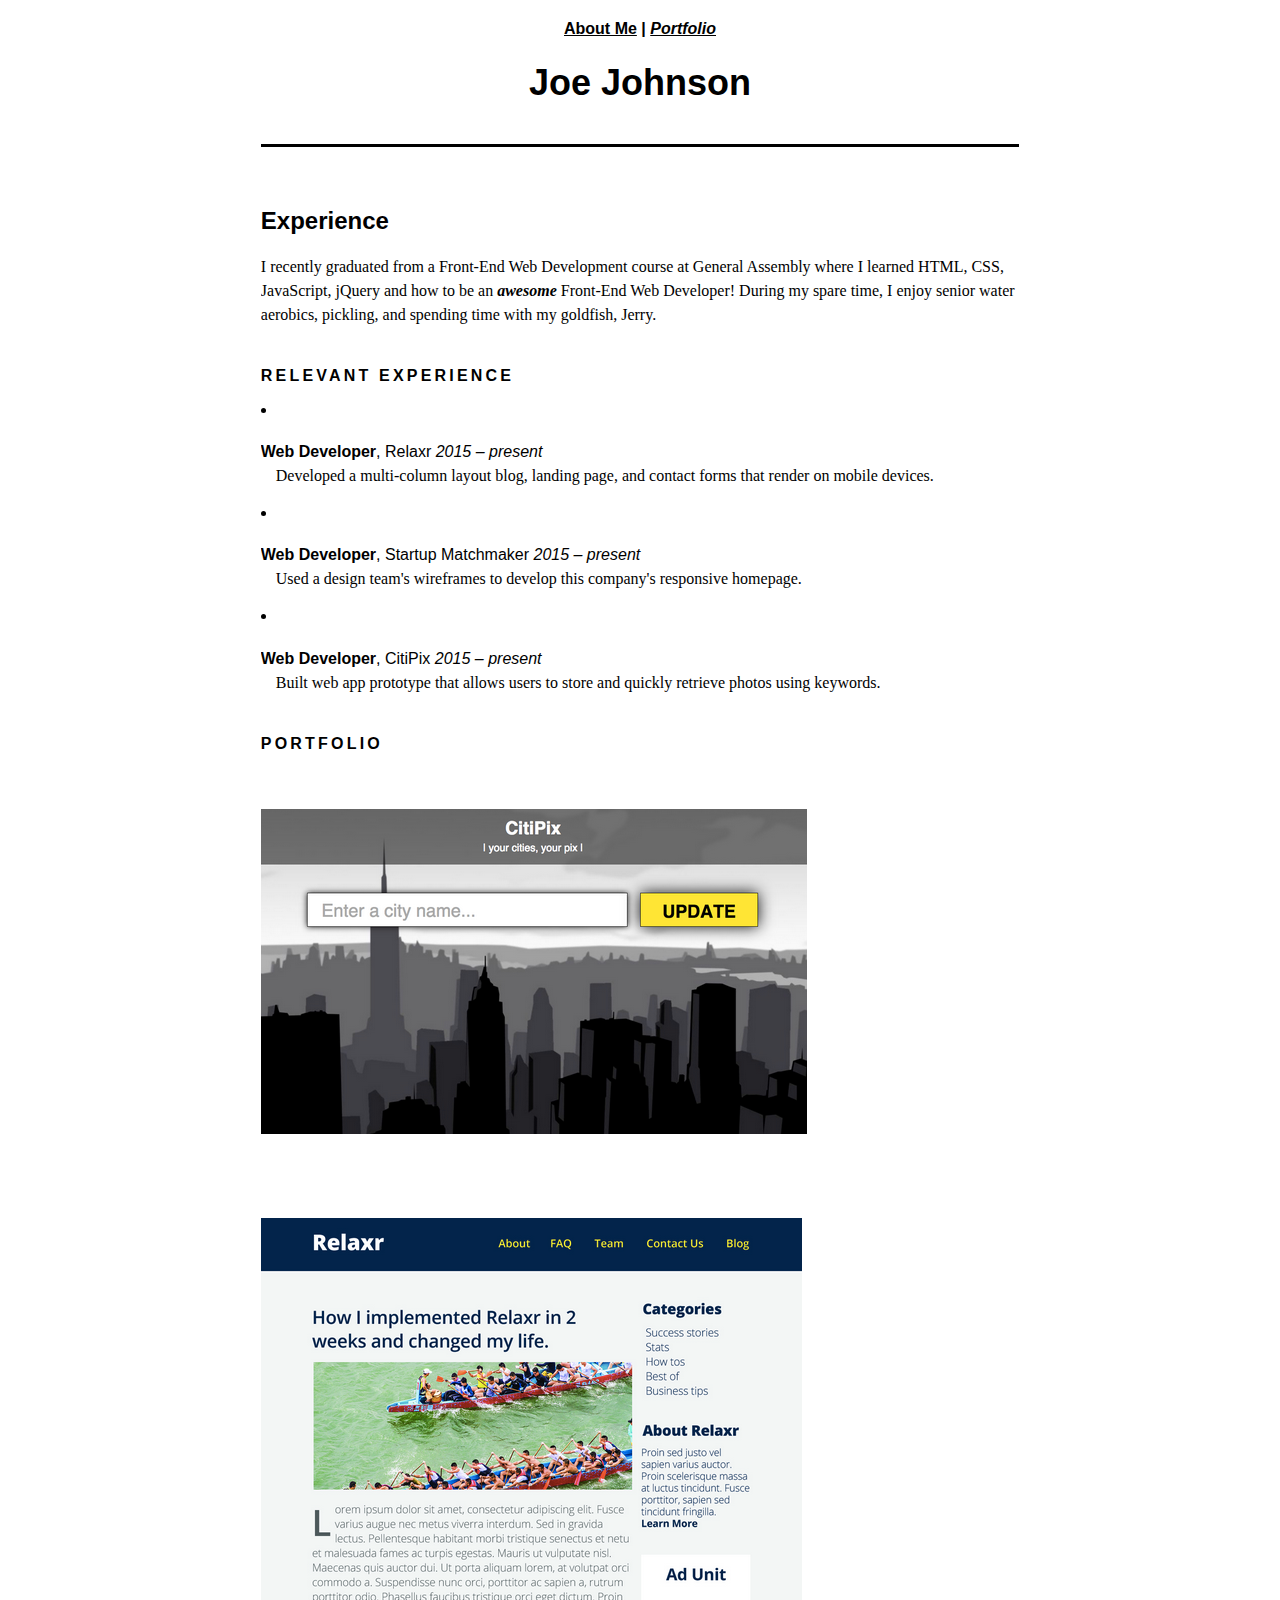
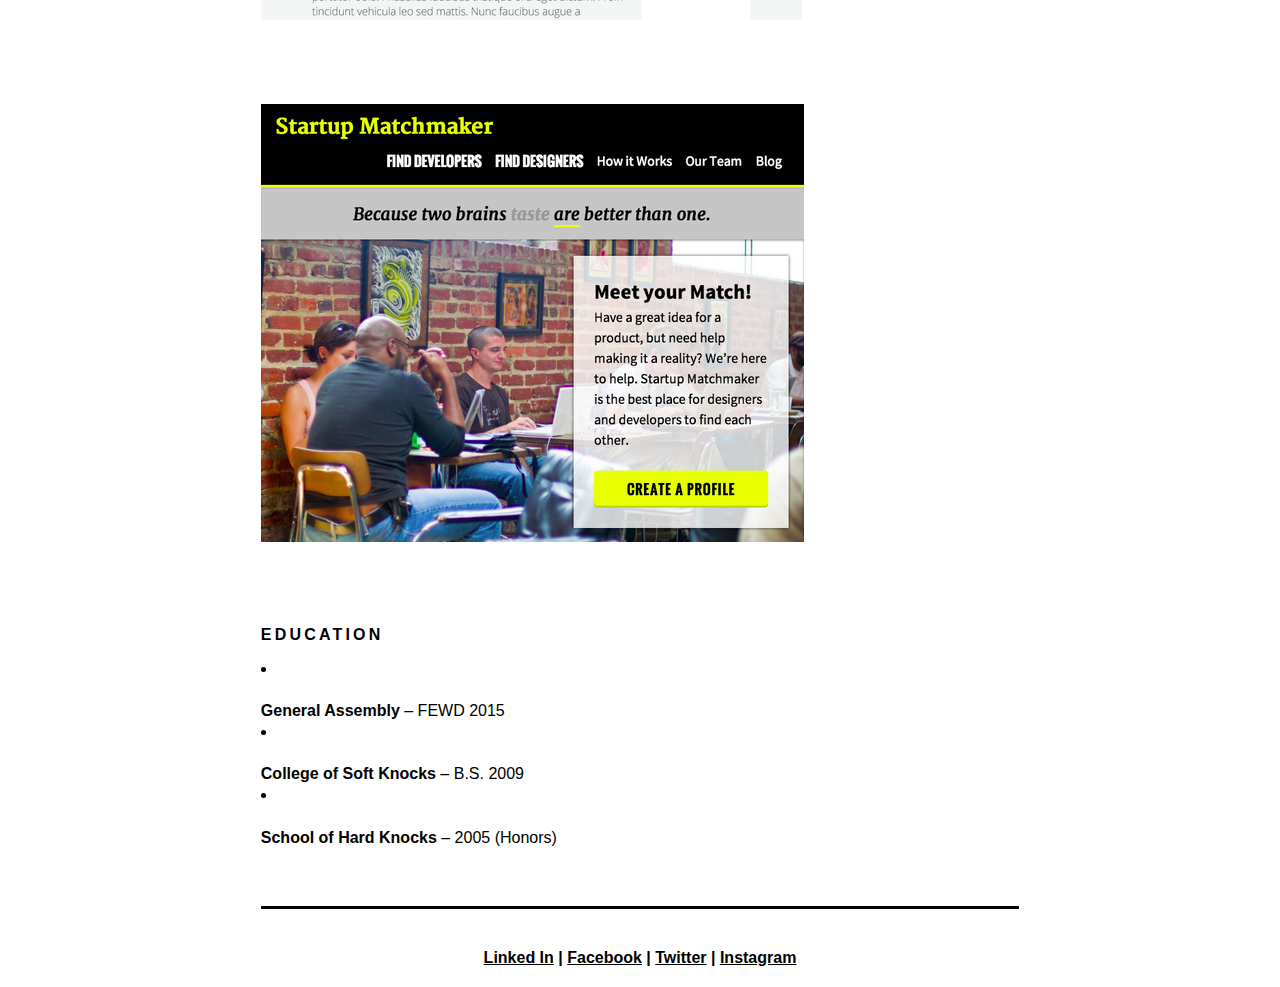
<file: portfolio.html>
<!DOCTYPE html>
<html>
  <head>
    <title>Joe Johnson | Portfolio</title>
    <link rel='stylesheet' href='css/style.css' />
  </head>

  <body>

    <nav><a href="index.html" >About Me</a> | <a href="portfolio.html" class="current">Portfolio</a></nav>
    <h1>Joe Johnson</h1>
    <div class="clearfix">

      <h2>Experience</h2>

      <p>I recently graduated from a Front-End Web Development course at General Assembly where I learned HTML, CSS, JavaScript, jQuery and how to be an <b><em>awesome</em></b> Front-End Web Developer! During my spare time, I enjoy senior water aerobics, pickling, and spending time with my goldfish, Jerry.
      </p>

      <h3>Relevant Experience</h3>

      <ul>
        <li>
          <h4><b>Web Developer</b>, Relaxr <i>2015 &ndash; present</i></h4>
          <p>Developed a multi-column layout blog, landing page, and contact forms that render on mobile devices.</p>
        </li>

        <li>
          <h4><b>Web Developer</b>, Startup Matchmaker <i>2015 &ndash; present</i></h4>
          <p>Used a design team's wireframes to develop this company's responsive homepage.</p>
        </li>

        <li>
          <h4><b>Web Developer</b>, CitiPix <i>2015 &ndash; present</i></h4>
          <p>Built web app prototype that allows users to store and quickly retrieve photos using keywords.</p>
        </li>
      </ul>

      <h3>PORTFOLIO</H3>
        <img src="images/citipix_deliverable.png" alt="Citipix website" class="portfolio"/>
        <img src="images/relaxr_deliverable.png" alt="Realxr website" class="portfolio"/>
        <img src="images/startup_matchmaker_deliverable.png" alt="Startup Matchmaker website" class="portfolio"/>


      <h3>EDUCATION</H3>

      <ul>
        <li>
          <h4><b>General Assembly</b> &ndash; FEWD 2015</h4>
        </li>
        <li>
          <h4><b>College of Soft Knocks</b> &ndash; B.S. 2009</h4>
        </li>
        <li>
          <h4><b>School of Hard Knocks</b> &ndash; 2005 (Honors)</h4>
        </li>
      </ul>



    </div>

    <nav class="social"><a href="http://www.linkedin.com">Linked In</a> | <a href="http://www.facebook.com">Facebook</a> | <a href="http://www.twitter.com">Twitter</a> | <a href="http://www.instagram.com">Instagram</a></nav>




  </body>
</html>
</file>
<file: css/style.css>
.clearfix {
  overflow: auto;
}



body {
  font-family: sans-serif;
}

nav {
  font-family: sans-serif;
  font-weight: bold;
  text-align: center;
  margin-top: 20px;
  margin-bottom: 20px;
}

.social {
  font-family: sans-serif;
  font-color: black;
}

h1, h2, h3, h4 {
  font-family: sans-serif;
  font-size: 36px;
}

h1 {
  text-align: center;
}

h2 {
  font-size: 24px;
}

h3 {
  font-size: 16px;
  text-align: left;
  letter-spacing: 0.2em;
  text-transform: uppercase;
  margin-top: 40px;
}

h4 {
  font-size: 16px;
  line-height: 1.5em;
  margin-bottom: 0px;
  font-weight: normal;
}

div {
  margin-top: 40px;
  margin-bottom: 40px;
  margin-left: 20%;
  margin-right:20%;
  padding-top: 40px;
  padding-bottom: 40px;
  border-top: 3px solid black;
  border-bottom: 3px solid black;
}

p {
  font-family: Georgia, serif;
  line-height: 1.5em;
  font-size: 16px;
}

.user {
  width: 150px;
  float: right;
}

.portfolio {
  margin-top: 40px;
  margin-bottom: 40px;
}

/* unvisited link */
a:link {
  color: black;
}

/* visited link */
a:visited {
  color: grey;
}

/* mouse over link */
a:hover {
  color: #5296e0;
}

/* selected link */
a:active {
  color: #1e80ec;
}

.current {
  color: black;
  font-style: italic;
}

ul {
    list-style-position: inside;
    padding-left:0px;
}

li p {
  font-family: Georgia, serif;
  line-height: 1.5em;
  font-size: 16px;
  margin-top: 0px;
  padding-left: 15px;
}
</file>
